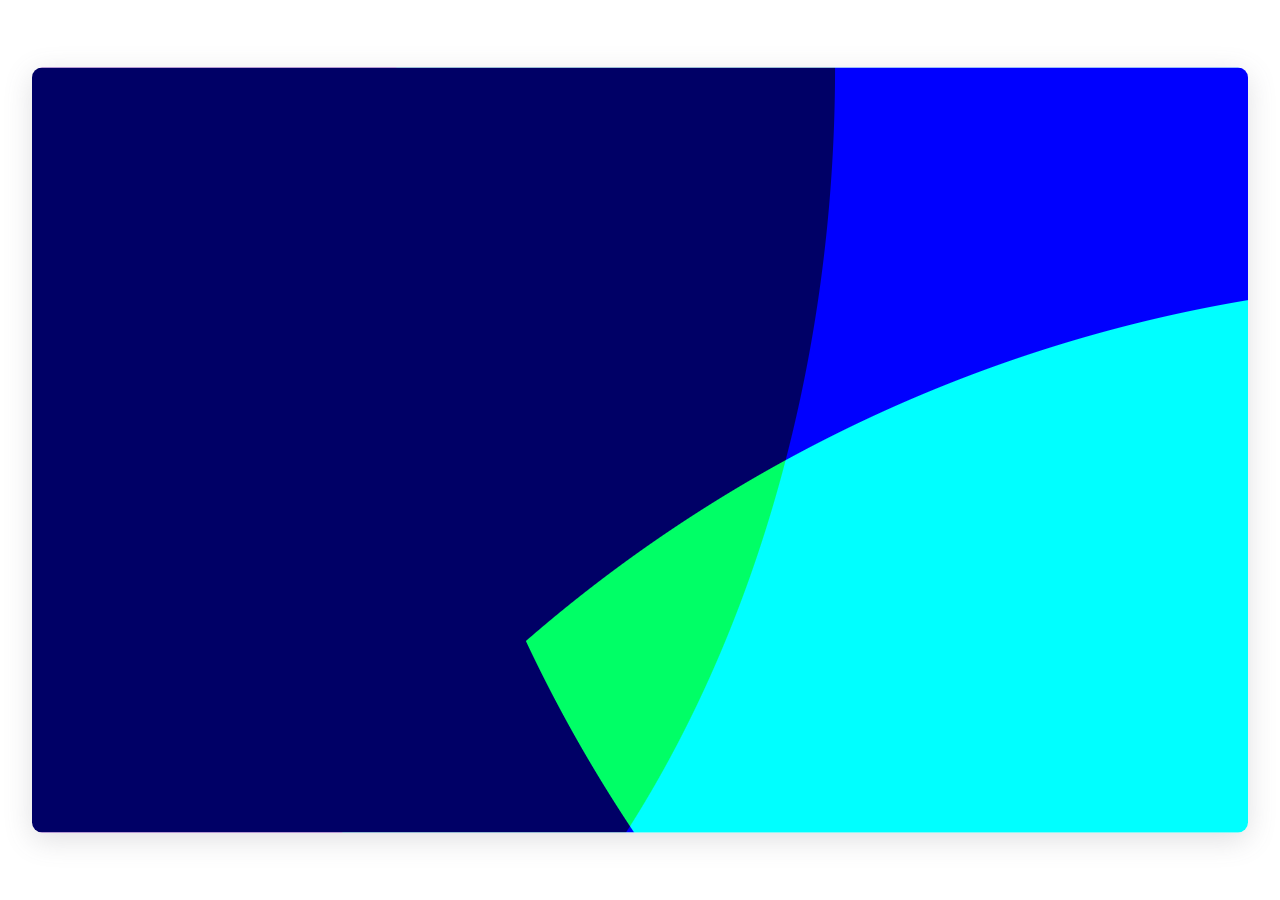
<file: animatedGradientBackgroundBox/index.html>
<!DOCTYPE html>
<html lang="en">

<head>
    <meta charset="UTF-8">
    <meta http-equiv="X-UA-Compatible" content="IE=edge">
    <meta name="viewport" content="width=device-width, initial-scale=1.0">
    <title>Gradient Background Animation</title>
    <style>
        .main {
            position: absolute;
            left: 50%;
            top: 50%;
            transform: translate(-50%, -50%);
            width: 95%;
            height: 85%;
            background-size: 200% 200%;
            animation: mGradient 30s linear infinite alternate;
            border-radius: 10px;
            box-shadow: rgba(100, 100, 111, 0.2) 0px 7px 29px 0px;
            background-image: radial-gradient(100% 135% at 90% 0%, #00FF66 0%, #00FF66 33%, #00FFFF calc(33% + 1px), #00FFFF 75%, #EB00FF calc(75% + 1px), #EB00FF 100%), radial-gradient(circle at 60% 110%, #00FF66 0%, #00FF66 33%, #00FFFF calc(33% + 1px), #00FFFF 66%, #EB00FF calc(66% + 1px), #EB00FF 100%), radial-gradient(100% 225% at 0% 0%, #00FF66 0%, #00FF66 33%, #00FFFF calc(33% + 1px), #00FFFF 66%, #EB00FF calc(66% + 1px), #EB00FF 100%);
            background-blend-mode: multiply, multiply, normal;
        }




        @keyframes mGradient {
            from {
                background-position: 0 0;
            }

            to {
                background-position: 100% 100%;
            }
        }
    </style>
</head>

<body>
    <div class="main">

    </div>
</body>

</html>
</file>
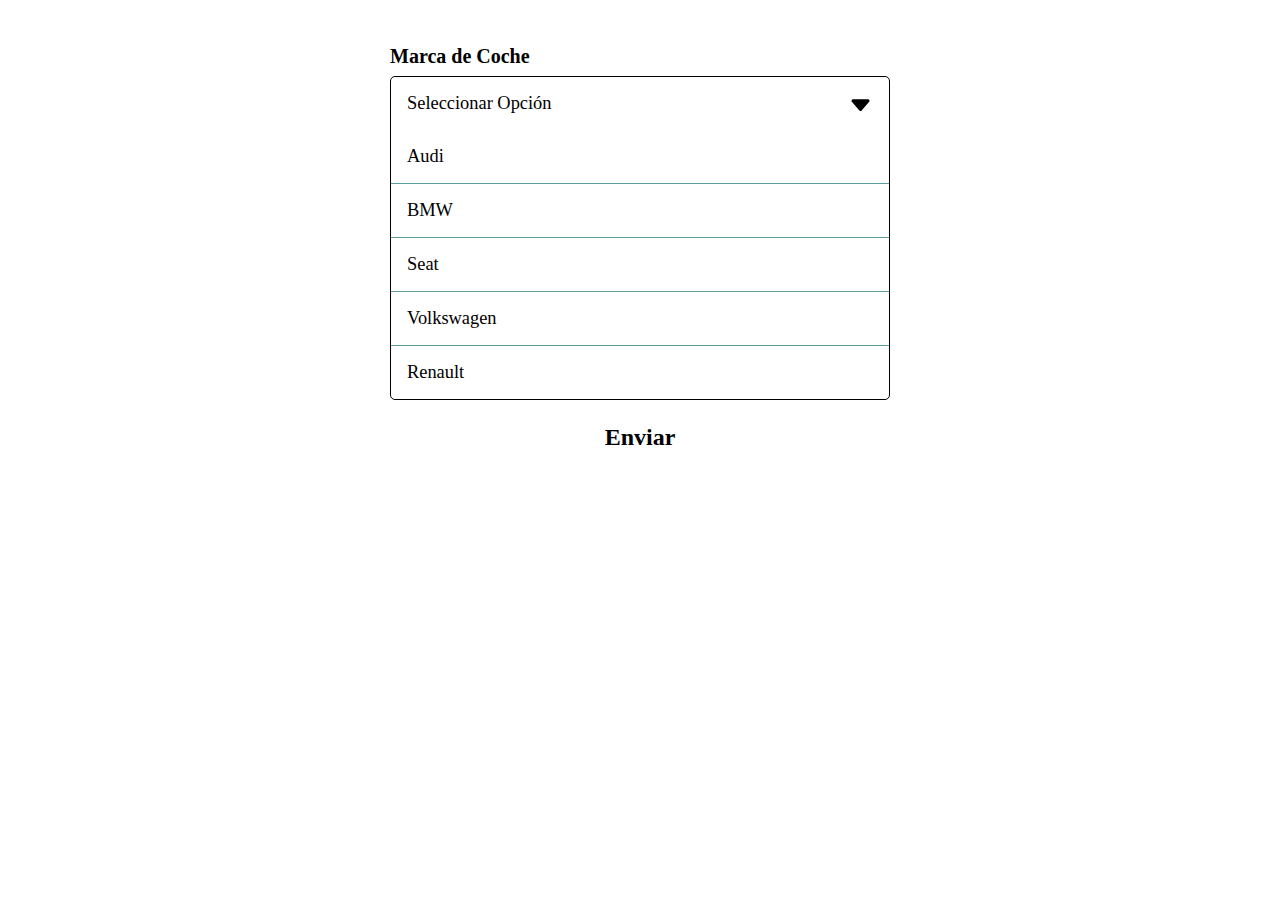
<file: customSelect/index.html>
<!DOCTYPE html>
<html lang="en">

<head>
    <meta charset="UTF-8">
    <meta http-equiv="X-UA-Compatible" content="IE=edge">
    <meta name="viewport" content="width=device-width, initial-scale=1.0">
    <title>Custom Select</title>

    <script src="https://code.jquery.com/jquery-3.6.2.min.js"
        integrity="sha256-2krYZKh//PcchRtd+H+VyyQoZ/e3EcrkxhM8ycwASPA=" crossorigin="anonymous"></script>
    <link rel="stylesheet" href="./style.css">
</head>

<body>
    <div class="selector translate-middle">
        <div class="select-label">Marca de Coche</div>
        <div class="select-container">
            <div class="select-custom">
                <div class="selected" opt-val=""><span>Seleccionar Opción</span></div>
                <div class="option" opt-val="audi">Audi</div>
                <div class="option" opt-val="bmw">BMW</div>
                <div class="option" opt-val="seat">Seat</div>
                <div class="option" opt-val="volkswagen">Volkswagen</div>
                <div class="option" opt-val="renault">Renault</div>
            </div>
            <div class="arrow-down">
                <svg xmlns="http://www.w3.org/2000/svg" fill="currentColor" class="bi bi-caret-down-fill"
                    viewBox="0 0 16 16">
                    <path
                        d="M7.247 11.14 2.451 5.658C1.885 5.013 2.345 4 3.204 4h9.592a1 1 0 0 1 .753 1.659l-4.796 5.48a1 1 0 0 1-1.506 0z" />
                </svg>
            </div>
        </div>
        <div class="submit-btn">Enviar</div>
    </div>
    <script src="./script.js"></script>
</body>

</html>
</file>
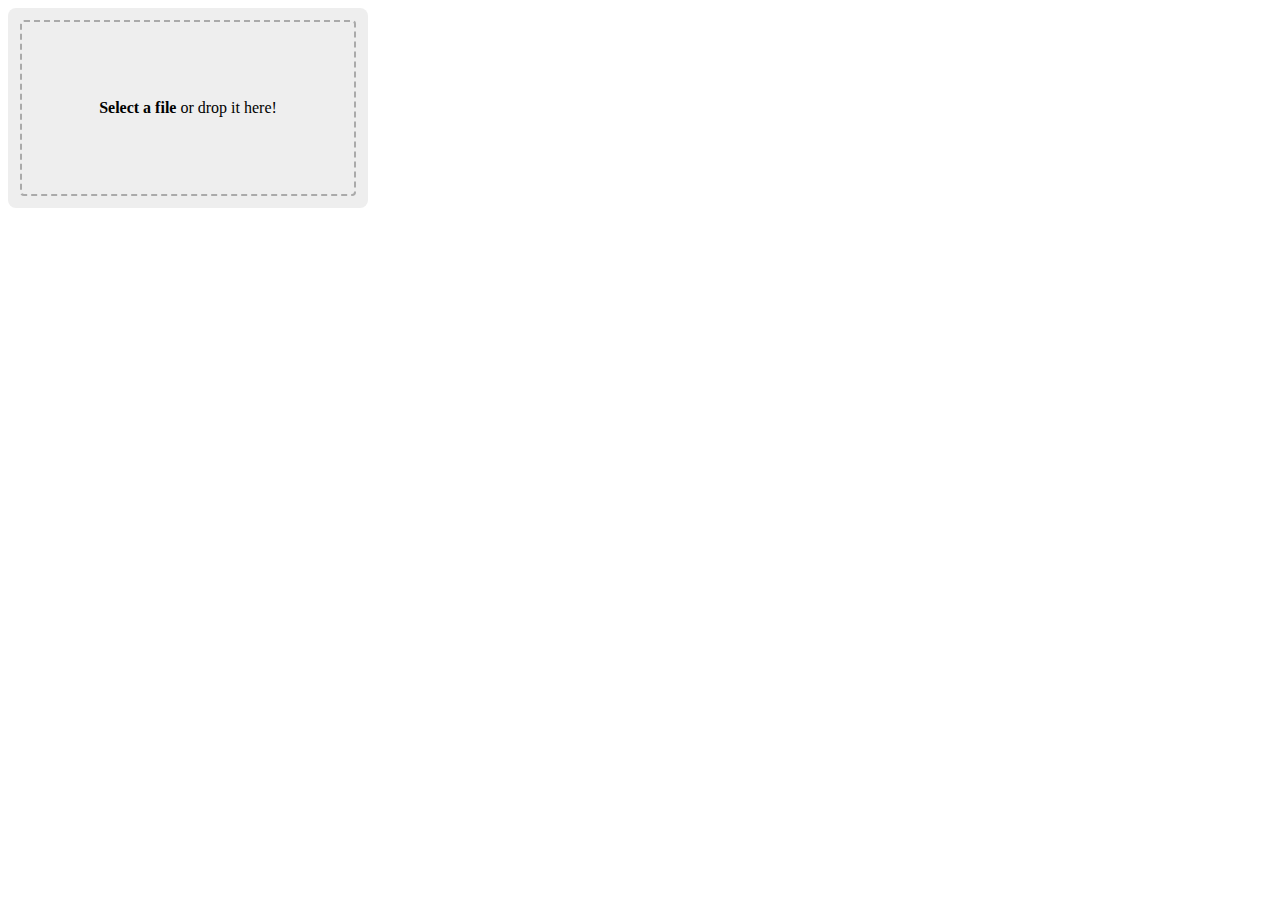
<file: fileDropzone/index.html>
<!DOCTYPE html>
<html lang="en">
<head>
    <meta charset="UTF-8">
    <meta http-equiv="X-UA-Compatible" content="IE=edge">
    <meta name="viewport" content="width=device-width, initial-scale=1.0">
    <title>File Dropzone</title>
    <link rel="stylesheet" href="style.css">
</head>
<body>
    <label class="file-input" for="file">
        <div class="drop-zone">
            <p><b>Select a file</b> or drop it here!</p>
        </div>
        <input type="file" id="file">
    </label>
    <script src="script.js"></script>
</body>
</html>
</file>
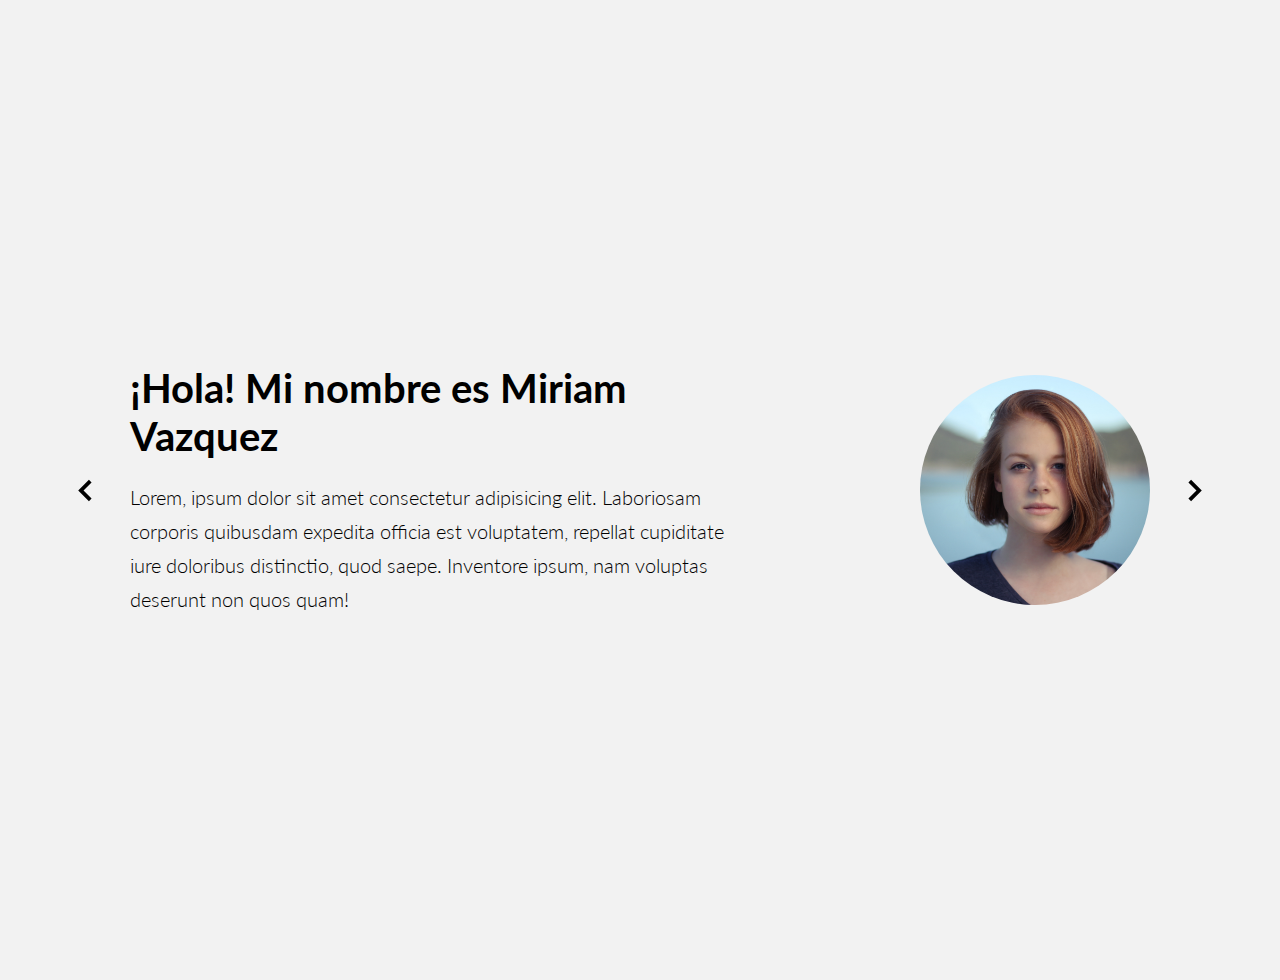
<file: sliderVanilla/index.html>
<!DOCTYPE html>
<html lang="es">

<head>
    <meta charset="UTF-8">
    <meta http-equiv="X-UA-Compatible" content="IE=edge">
    <meta name="viewport" content="width=device-width, initial-scale=1.0">
    <title>Slider Vanilla - HTML | CSS | JavaScript</title>
    <link rel="stylesheet" href="./style.css">
</head>

<body>
    <section class="slider">
        <div class="slider_container container">
            <img src="assets/left-arrow.svg" class="slider_arrow" id="before">
            <section class="slider_body slider_body--show" data-id="1">
                <div class="slider_texts">
                    <h2 class="subtitle">¡Hola! Mi nombre es Miriam Vazquez</h2>
                    <p class="slider_review">
                        Lorem, ipsum dolor sit amet consectetur adipisicing elit. Laboriosam corporis quibusdam expedita
                        officia est voluptatem, repellat cupiditate iure doloribus distinctio, quod saepe. Inventore
                        ipsum, nam voluptas deserunt non quos quam!

                    </p>
                </div>
                <figure class="slider_picture">
                    <img src="assets/img-1.jpg" class="slider_img">
                </figure>
            </section>
            <!-- SLIDER-2 -->
            <section class="slider_body" data-id="2">
                <div class="slider_texts">
                    <h2 class="subtitle">¡Hola! Mi nombre es Gabriel Botas</h2>
                    <p class="slider_review">
                        Lorem ipsum dolor sit amet consectetur adipisicing elit. Aliquam, rem!

                    </p>
                </div>
                <figure class="slider_picture">
                    <img src="assets/img-3.jpg" class="slider_img">
                </figure>
            </section>
            <!-- SLIDER-3 -->
            <section class="slider_body" data-id="3">
                <div class="slider_texts">
                    <h2 class="subtitle">¡Hola! Mi nombre es Anya Nostranova </h2>
                    <p class="slider_review">
                        Lorem, ipsum dolor sit amet consectetur adipisicing elit. Magnam adipisci sapiente animi
                        doloremque qui, quae repellat vero officiis iure suscipit tempora, ab sunt delectus harum itaque
                        placeat error quibusdam. Omnis? Lorem, ipsum.

                    </p>
                </div>
                <figure class="slider_picture">
                    <img src="assets/img-2.jpg" class="slider_img">
                </figure>
            </section>
            <img src="assets/right-arrow.svg" class="slider_arrow" id="after">
        </div>
    </section>
    <script src="./sliders.js"></script>
</body>

</html>
</file>
<file: customSelect/style.css>
.translate-middle {
    position: absolute;
    left: 50%;
    top: 5vh;
    transform: translateX(-50%);
}

* {
    box-sizing: border-box;
}

.selector {
    width: 500px;
}

.select-label {
    font-size: 1.25rem;
    font-weight: bold;
    margin-bottom: .5rem;
}

.selected,
.option {
    padding: 1rem;
}

.select-container {
    border: 1px solid black;
    border-radius: 5px;
    font-size: 1.15rem;
    position: relative;
    transition: border 0.5s ease;
    cursor: pointer;
}


.select-container:hover {
    border-color: rgb(235, 5, 5);
    transition: border 0.5s ease;
}

.select-container:hover .arrow-down svg {
    fill: rgb(235, 5, 5);
    transition: fill 0.5s ease;
}

.select-container.opened .arrow-down svg {
    fill: cadetblue;
    transition: fill 0.5s ease;
}

.select-container.opened .selected {
    border-bottom: 1px solid cadetblue;
    font-weight: bold;
}

.select-container:hover .selected {
    color: rgb(235, 5, 5);
    transition: color .5s ease;
}

.select-custom {
    width: 100%;
    display: flex;
    flex-direction: column;
}

.selected {
    color: black;
    transition: color .5s ease;
}


.option {
    color: black;
    transition: color 0.25s ease;
}

.option+.option {
    border-top: 1px solid cadetblue;
}

.select-container.opened {
    border-color: cadetblue;
}



.select-container.opened .selected {
    color: cadetblue;
    transition: color 0.5s ease;
}

.option:hover {
    color: cadetblue;
    transition: color 0.25s ease;
}

.select-container .arrow-down {
    width: 25px;
    height: 25px;
    position: absolute;
    right: 1rem;
    top: 1rem;
}

.select-container .arrow-down svg {
    width: 100%;
    height: 100%;
    fill: black;
    transition: fill 0.5s ease;
}

.submit-btn {
    font-size: 1.5rem;
    border-radius: 5px;
    color: black;
    width: max-content;
    cursor: pointer;
    font-weight: bold;
    margin-top: 1.5rem;
    margin-left: auto;
    margin-right: auto;
    transition: all 0.5s ease;
}

.submit-btn:hover {
    color: cadetblue;
    transition: all 0.5s ease;
}
</file>
<file: fileDropzone/style.css>
.file-input {
    display: grid;
    grid-template-areas: "stack";
    width: 360px;
    height: 200px;
    background-color: #eeeeee;
    border-radius: 8px;
}
.file-input > * {
    grid-area: stack;
}
.file-input > input {
    opacity: 0;
}
.file-input > .drop-zone {
    margin: 12px;
    border: dashed 2px #aaaaaa;
    border-radius: 4px;
    transition: margin  200ms;
    display: flex;
    align-items: center;
    justify-content: center;
}

.file-input.active >.drop-zone {
    margin: 14px;
    background-color: #dadada;
}
</file>
<file: sliderVanilla/style.css>
@import url('https://fonts.googleapis.com/css2?family=Lato:wght@300&display=swap');
* {
    margin: 0;
    padding: 0;
    box-sizing: border-box;
    font-family: 'Lato', sans-serif;
}
.container {
    width: 90%;
    min-height: 100vh;
    max-width: 1200px;
    margin: 0 auto;
    overflow: hidden;
}
.slider {
    background-color: #f2f2f2;
    padding: 40px 0;
}
.slider_container {
    display: grid;
    grid-template-columns: 50px 1fr 50px;
    align-items: center;
    gap: 1em;
}
.slider_body {
    grid-column: 2/3;
    grid-row: 1/2;
    opacity: 0;
    pointer-events: none;
    display: grid;
    background-color: #f2f2f2;
    grid-template-columns: 1fr max-content;
    align-items: center;
    transition: opacity 1.5s ease;
}
.slider_body--show {
    opacity: 1;
    pointer-events: unset;
}
.slider_img {
    width: 230px;
    height: 230px;
    border-radius: 50%;
    object-fit: cover;
    display: block;
    margin: 0 auto;
}
.slider_texts {
    max-width: 600px;
}
.subtitle {
    font-size: 2.5rem;
    margin-bottom: 20px;
}
.slider_review {
    font-weight: 300;
    font-size: 20px;
    line-height: 1.7;
}
.slider_arrow {
    cursor: pointer;
    width: 90%;
}
.slider_arrow:nth-of-type(2){
    justify-self: end;
}
</file>
